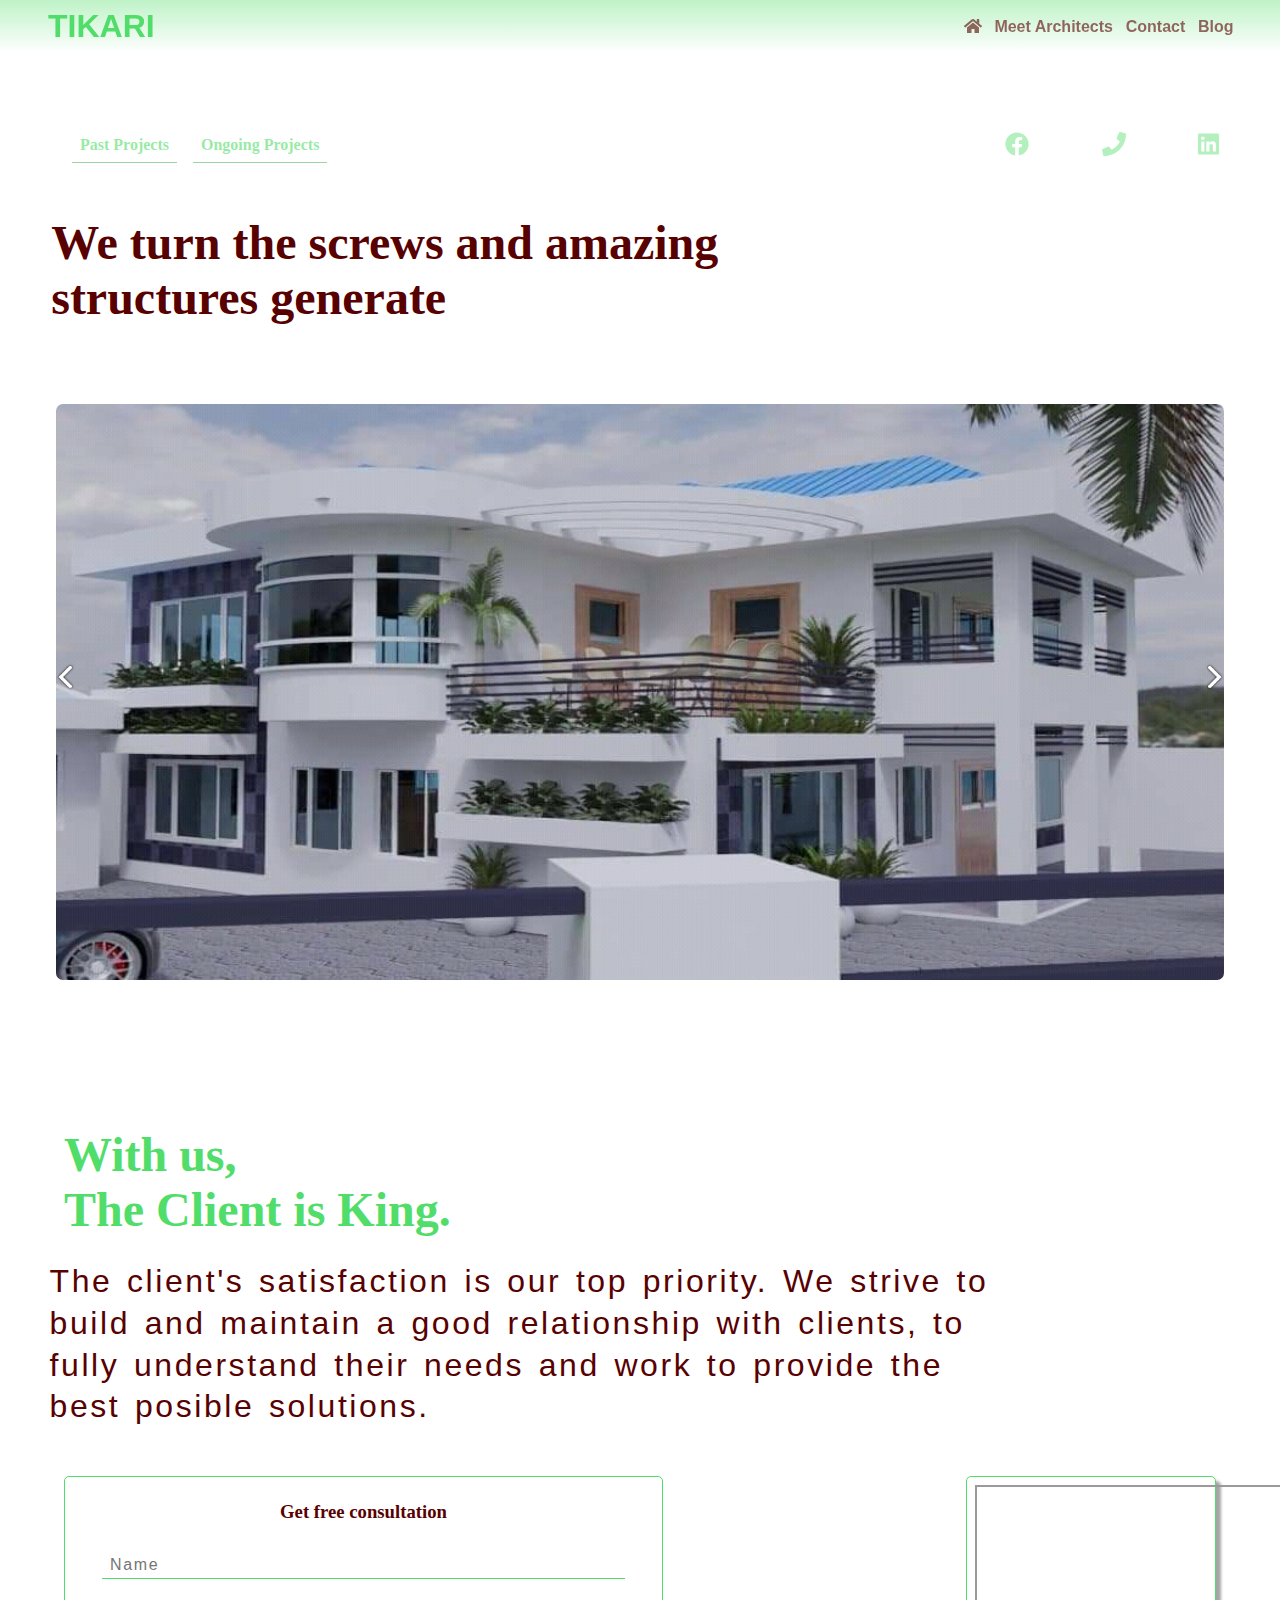
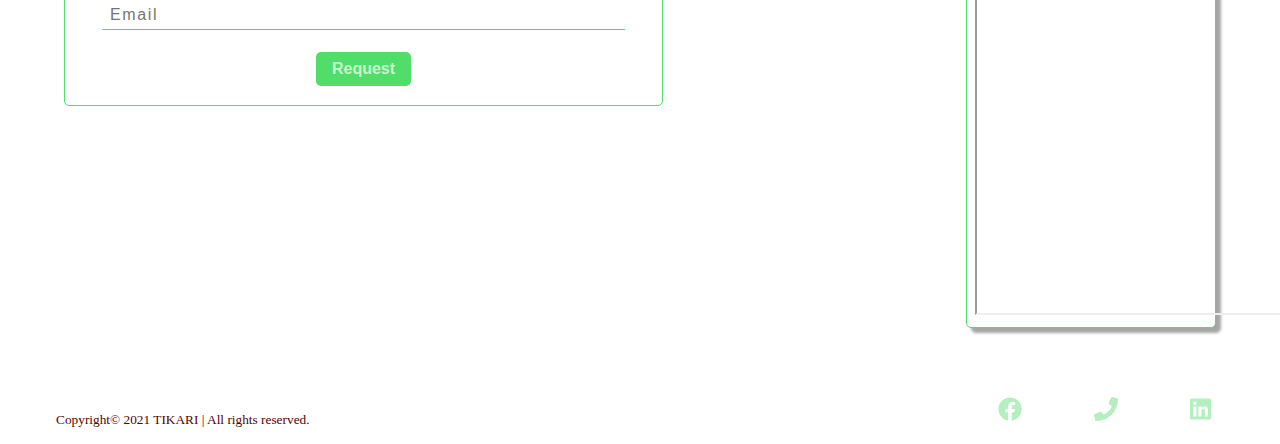
<file: index.html>
<!DOCTYPE html>
<html lang="en">
  <head>
    <meta charset="UTF-8" />
    <meta http-equiv="X-UA-Compatible" content="IE=edge" />
    <meta name="viewport" content="width=device-width, initial-scale=1.0" />
    <title>Takari | Home</title>

    <!-- Fontawesome css -->
    <link rel="stylesheet" href="css/all.min.css" />

    <!-- Utilities style sheet -->
    <link rel="stylesheet" href="utilities.css" />

    <!-- Main Style Sheet -->
    <link rel="stylesheet" href="./main.css" />
  </head>
  <body>
    <!--  ///////////////////////////////////////////////////////////////////////// -->

    <!--///////////////// Navigation Section ///////////////////////-->
    <nav>
      <div class="container">
        <div class="logo"><a href="">TIKARI</a></div>
        <div class="nav-links">
          <a href="../index.html"><i class="fas fa-home"></i></a>
          <a href="">Meet Architects</a>
          <a href="">Contact</a>
          <a href="./blog.html">Blog</a>
        </div>
      </div>
    </nav>
    <!--///////////////// End Navigation Section ///////////////////////-->

    <!--///////////////// Header Section ///////////////////////-->
    <header>
      <div class="container">
        <div class="breadcrombs">
          <div class="menu">
            <a href="">Past Projects</a>
            <a href="">Ongoing Projects</a>
          </div>

          <div class="icons">
            <a href="">
              <i class="fab fa-facebook"></i>
            </a>
            <a href="tel:+237651395832" target="blank">
              <i class="fa fa-phone"></i>
            </a>
            <a href="">
              <i class="fab fa-linkedin"></i>
            </a>
          </div>
        </div>

        <div class="header-text">
          <h1>
            We turn the screws and amazing <br />
            structures generate
          </h1>
        </div>
      </div>
    </header>
    <!--///////////////// End Header Section ///////////////////////-->

    <!--///////////////// Gallery Section ///////////////////////-->
    <div class="container">
      <div class="gallery">
        <img src="./images/next.png" alt="" class="next" />
        <img src="./images/prev.png" alt="" class="prev" />
        <div class="img"><img src="./images/project-1.jpg" alt="" /></div>
      </div>
    </div>
    <!--///////////////// End Gallery Section ///////////////////////-->

    <!--///////////////// Reviews Section ///////////////////////-->
    <section class="reviews">
      <div class="container">
        <h3 class="title">
          With us, <br />
          The Client is King.
        </h3>
        <p class="paragraphs">
          The client's satisfaction is our top priority. We strive to build and
          maintain a good relationship with clients, to fully understand their
          needs and work to provide the best posible solutions.
        </p>
      </div>
    </section>
    <!--///////////////// End Reviews Section ///////////////////////-->

    <!--///////////////// CTA Section ///////////////////////-->
    <div class="container cta">
      <form>
        <h3>Get free consultation</h3>
        <input type="text" name="name" id="" placeholder="Name" />
        <input type="email" name="" id="" placeholder="Email" />
        <button type="submit">Request</button>
      </form>
      <div class="chat-bot">
        <iframe
    allow="microphone;"
    width="350"
    height="430"
    src="https://console.dialogflow.com/api-client/demo/embedded/91e0510f-91f4-438f-98fa-ab405bee404a">
</iframe>
      </div>
    </div>
    <!--///////////////// End CTA Section ///////////////////////-->

    <!--///////////////// Footer Section ///////////////////////-->
    <footer>
      <div class="container">
        <div class="copyright">
          <small>Copyright&copy; 2021 TIKARI | All rights reserved.</small>
        </div>

        <div class="icons">
          <a href="">
            <i class="fab fa-facebook"></i>
          </a>
          <a href="tel:+237651395832" target="blank">
            <i class="fa fa-phone"></i>
          </a>
          <a href="">
            <i class="fab fa-linkedin"></i>
          </a>
        </div>
      </div>
    </footer>
    <!--///////////////// End Footer Section ///////////////////////-->

    <!-- Fontawesome script -->
    <script src="./js/all.min.js"></script>

    <!-- Main JS Script -->
    <script src="main.js"></script>
  </body>
</html>
</file>
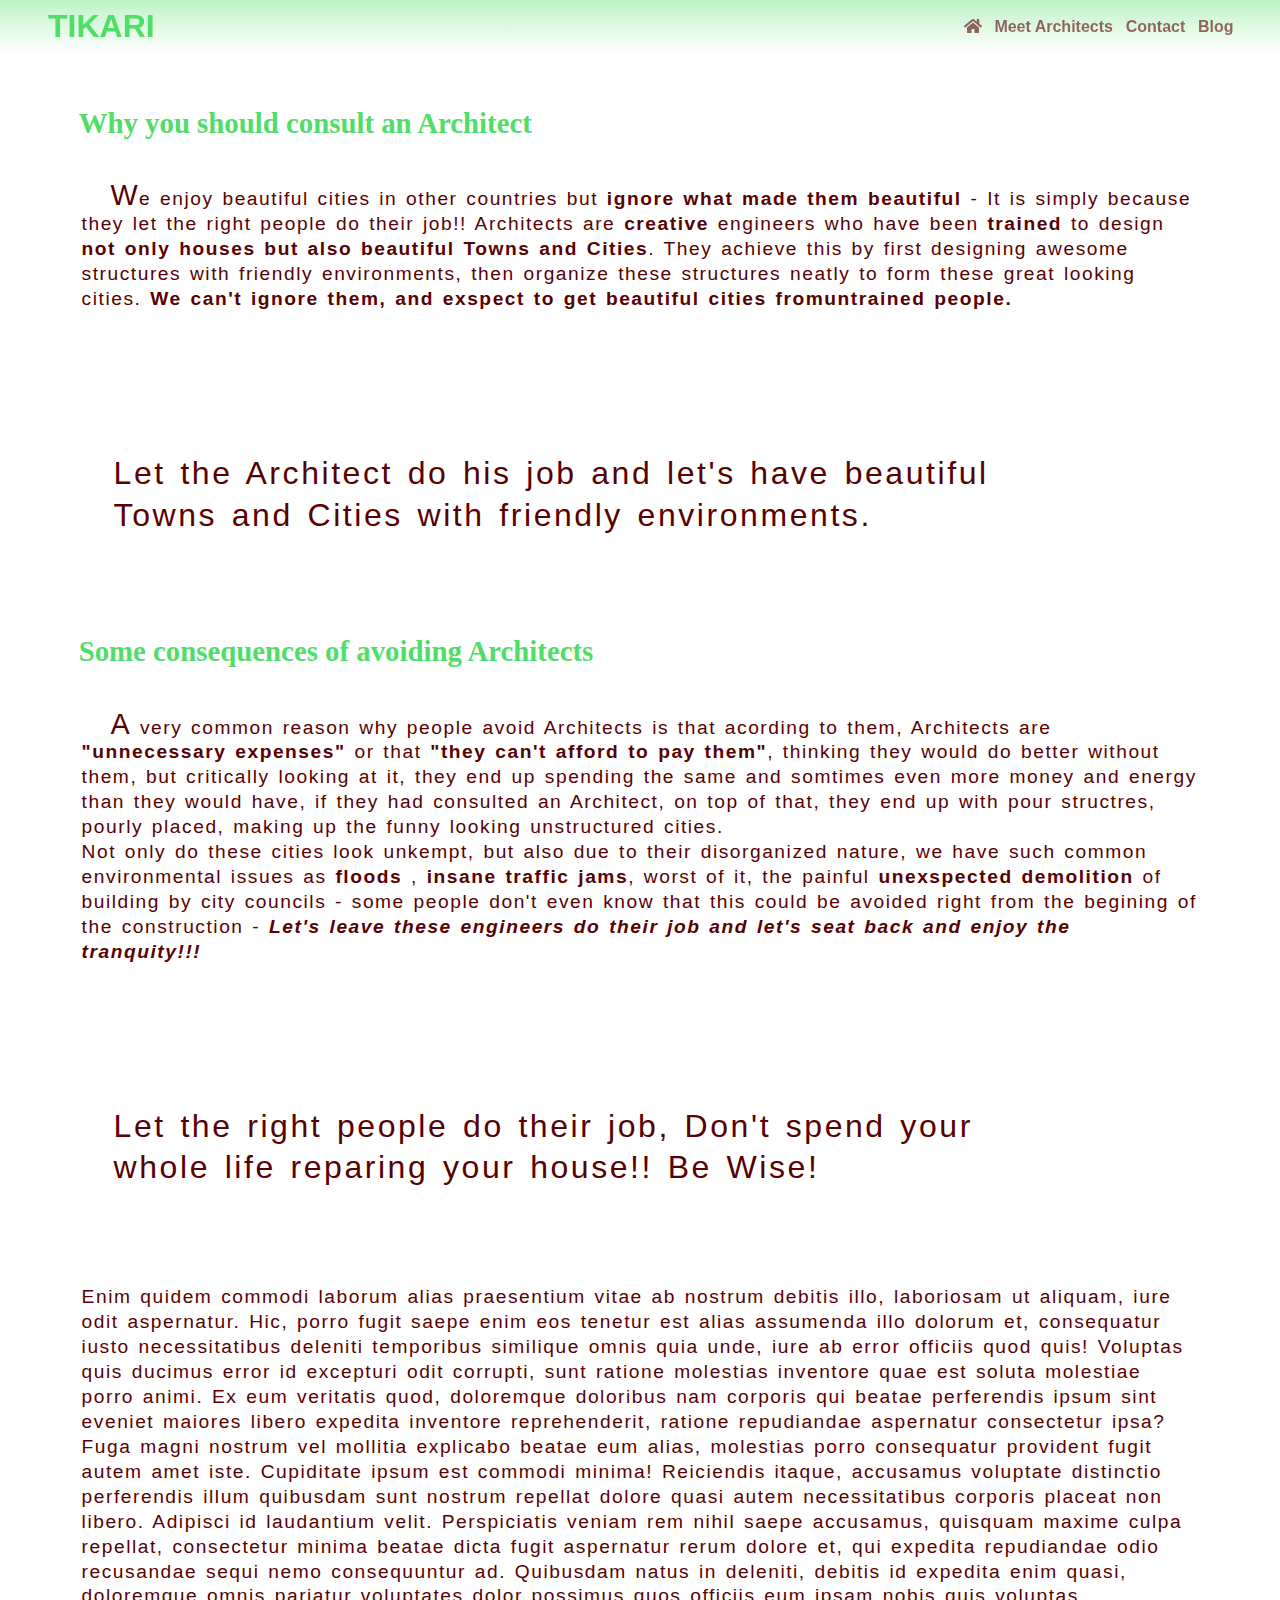
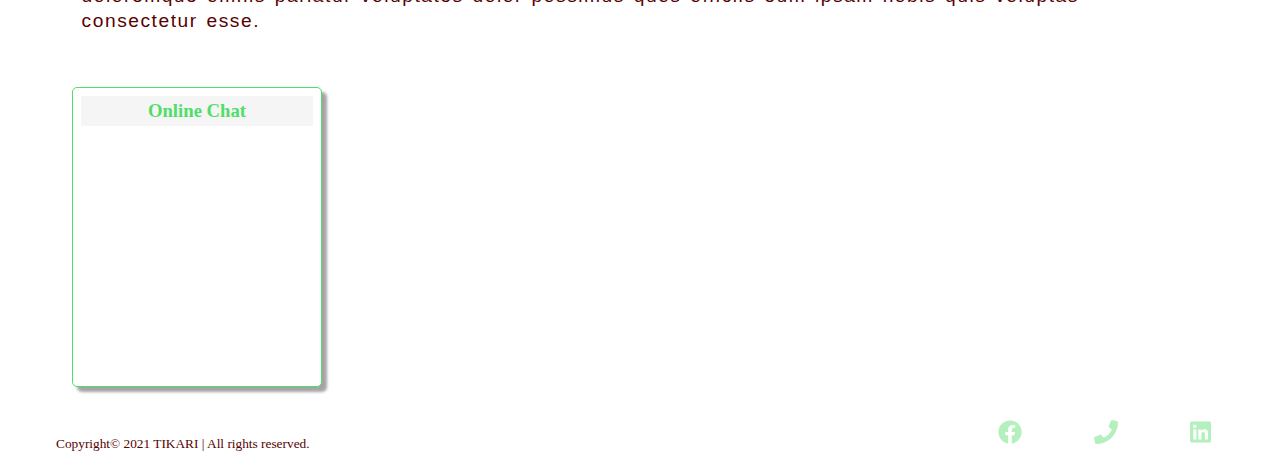
<file: blog.html>
<!DOCTYPE html>
<html lang="en">
  <head>
    <meta charset="UTF-8" />
    <meta http-equiv="X-UA-Compatible" content="IE=edge" />
    <meta name="viewport" content="width=device-width, initial-scale=1.0" />
    <title>Takari | Blog</title>

    <!-- Fontawesome css -->
    <link rel="stylesheet" href="css/all.min.css" />

    <!-- Utilities style sheet -->
    <link rel="stylesheet" href="utilities.css" />

    <!-- Main Style Sheet -->
    <link rel="stylesheet" href="../main.css" />

    <!-- Blog Style Sheet -->
    <link rel="stylesheet" href="blog/blog.css" />
  </head>
  <body>
    <nav>
      <div class="container">
        <div class="logo"><a href="index.html">TIKARI</a></div>
        <div class="nav-links">
          <a href="index.html"><i class="fas fa-home"></i></a>
          <a href="">Meet Architects</a>
          <a href="">Contact</a>
          <a href="./blog.html">Blog</a>
        </div>
      </div>
    </nav>

    <section class="blogs">
      <div class="container">
        <h3 class="title">Why you should consult an Architect</h3>
        <p class="paragraphs">
          <span class="para">W</span>e enjoy beautiful cities in other countries
          but <strong>ignore what made them beautiful</strong> - It is simply
          because they let the right people do their job!! Architects are
          <strong>creative</strong> engineers who have been
          <strong>trained </strong> to design
          <strong>not only houses but also beautiful Towns and Cities</strong>.
          They achieve this by first designing awesome structures with friendly
          environments, then organize these structures neatly to form these
          great looking cities.<strong>
            We can't ignore them, and exspect to get beautiful cities
            fromuntrained people.
          </strong>
        </p>

        <aside class="reviews">
          <div class="container">
            <p class="paragraphs">
              Let the Architect do his job and let's have beautiful Towns and
              Cities with friendly environments.
            </p>
          </div>
        </aside>

        <h4 class="title">Some consequences of avoiding Architects</h4>
        <p class="paragraphs">
          <span class="para">A</span> very common reason why people avoid
          Architects is that acording to them, Architects are
          <strong>"unnecessary expenses"</strong> or that
          <strong>"they can't afford to pay them"</strong>, thinking they would
          do better without them, but critically looking at it, they end up
          spending the same and somtimes even more money and energy than they
          would have, if they had consulted an Architect, on top of that, they
          end up with pour structres, pourly placed, making up the funny looking
          unstructured cities. <br />
          Not only do these cities look unkempt, but also due to their
          disorganized nature, we have such common environmental issues as
          <strong>floods</strong> , <strong>insane traffic jams</strong>, worst
          of it, the painful <strong>unexspected demolition</strong> of building
          by city councils - some people don't even know that this could be
          avoided right from the begining of the construction -
          <em
            ><b
              >Let's leave these engineers do their job and let's seat back and
              enjoy the tranquity!!!</b
            ></em
          >
        </p>

        <section class="reviews">
          <div class="container">
            <p class="paragraphs">
              Let the right people do their job, Don't spend your whole life
              reparing your house!! Be Wise!
            </p>
          </div>
        </section>

        <p class="paragraphs">
          Enim quidem commodi laborum alias praesentium vitae ab nostrum debitis
          illo, laboriosam ut aliquam, iure odit aspernatur. Hic, porro fugit
          saepe enim eos tenetur est alias assumenda illo dolorum et,
          consequatur iusto necessitatibus deleniti temporibus similique omnis
          quia unde, iure ab error officiis quod quis! Voluptas quis ducimus
          error id excepturi odit corrupti, sunt ratione molestias inventore
          quae est soluta molestiae porro animi. Ex eum veritatis quod,
          doloremque doloribus nam corporis qui beatae perferendis ipsum sint
          eveniet maiores libero expedita inventore reprehenderit, ratione
          repudiandae aspernatur consectetur ipsa? Fuga magni nostrum vel
          mollitia explicabo beatae eum alias, molestias porro consequatur
          provident fugit autem amet iste. Cupiditate ipsum est commodi minima!
          Reiciendis itaque, accusamus voluptate distinctio perferendis illum
          quibusdam sunt nostrum repellat dolore quasi autem necessitatibus
          corporis placeat non libero. Adipisci id laudantium velit.
          Perspiciatis veniam rem nihil saepe accusamus, quisquam maxime culpa
          repellat, consectetur minima beatae dicta fugit aspernatur rerum
          dolore et, qui expedita repudiandae odio recusandae sequi nemo
          consequuntur ad. Quibusdam natus in deleniti, debitis id expedita enim
          quasi, doloremque omnis pariatur voluptates dolor possimus quos
          officiis eum ipsam nobis quis voluptas consectetur esse.
        </p>
      </div>
    </section>

    <div class="container cta">
      <div class="chat-bot">
        <h3>Online Chat</h3>
      </div>
    </div>

    <footer>
      <div class="container">
        <div class="copyright">
          <small>Copyright&copy; 2021 TIKARI | All rights reserved.</small>
        </div>
        <div class="icons">
          <a href="" target="blank">
            <i class="fab fa-facebook"></i>
          </a>
          <a href="tel:+237651395832">
            <i class="fa fa-phone"></i>
          </a>
          <a href="" target="blank">
            <i class="fab fa-linkedin"></i>
          </a>
        </div>
      </div>
    </footer>
  </body>
  <!-- Fontawesome script -->
  <script src="./js/all.min.js"></script>

  <!-- Main JS Script -->
  <script src="main.js"></script>
</html>
</file>
<file: utilities.css>
.container {
  max-width: 1200px;
  margin: auto;
}

.title {
  color: rgb(81, 221, 105);

  font-family: serif;
  font-size: 1.8em;

  margin: 1.5em 1.5em 1.5em 0.9em;
  text-align: start;
}

.para {
  padding-left: 1em;
  font-size: 1.5em;
}

.paragraphs {
  color: rgb(88, 1, 1);

  letter-spacing: 0.08em;
  line-height: 1.3em;
  word-spacing: 0.1em;
  font-size: 1.2em;
  font-family: sans-serif;
}
</file>
<file: main.css>
* {
  margin: 0;
  padding: 0;
  box-sizing: border-box;
}

body {
  min-height: 100vh;
  height: 100vh;
}

img {
  width: 100%;
}

/*/////////////////// Navigation Styling //////////////////*/
nav {
  background: linear-gradient(
    360deg,
    rgba(255, 255, 255, 0.589),
    rgba(81, 221, 104, 0.37)
  );
  position: fixed;
  width: 100%;
  font-family: sans-serif;
  z-index: 100;
}

nav .container {
  display: flex;
  justify-content: space-between;
  align-items: center;

  padding: 0.5em;
}

.logo a {
  color: rgb(81, 221, 105);
  text-decoration: none;
  font-size: 2em;
  font-weight: 800;
}

.nav-links {
  width: 60%;
  display: flex;
  justify-content: flex-end;
  align-items: center;

  margin-right: -0.5em;
}

.nav-links a {
  margin: 0.1em;
  padding: 0.3em;
  color: rgba(88, 1, 1, 0.6);
  text-decoration: none;
  font-weight: 600;
  transition: 0.7s;
}

.nav-links a:hover {
  color: rgb(88, 1, 1);
}
/*/ ////////////////// End Navigation Styling //////////////////*/

/*/ ////////////////// Header Styling //////////////////*/

header .container {
  padding: 7em 4em 4em;
}

header .breadcrombs {
  margin-left: -3em;
  display: flex;
  justify-content: space-between;
  align-items: center;
}

header .breadcrombs .menu {
  margin-left: -1em;
  display: flex;
  margin: 0.5em;
}

.menu a {
  text-decoration: none;
  padding: 0.5em;
  color: rgba(81, 221, 104, 0.6);
  border-bottom: 1px solid rgb(156, 212, 166);
  margin: 0.5em;

  font-weight: 600;
  transition: 0.8s;
}

.menu a:hover {
  color: rgb(156, 212, 166);
  transform: rotateX(-360deg);
}

.icons {
  width: 20%;
  display: flex;
  margin-right: -3em;
  align-items: center;
  justify-content: space-between;
}

.icons a {
  color: rgba(81, 221, 104, 0.431);
  font-size: 1.5em;
  transition: 0.7s;
  margin: 0.2em;
}

.icons a:hover {
  color: rgb(81, 221, 105);
}

header .header-text {
  margin-left: -2.7em;
  text-align: left;
  padding: 1.5em 0.5em 0.5em;
  color: rgb(88, 1, 1);
  font-size: 1.5em;
  font-family: serif;
}
/*/ ////////////////// End Header Styling //////////////////*/

/*/ ////////////////// Gallery Styling //////////////////*/

.gallery {
  width: 100%;
  padding: 0.2em 1em 0.2em;
  margin: auto;
  position: relative;
}

.gallery .img {
  position: relative;
  z-index: -10;
  height: 80vh;
}
.gallery .img img {
  position: relative;
  z-index: -10;
  width: 100%;
  height: 80%;
  border-radius: 7px;
}

.next,
.prev {
  position: absolute;
  width: 40px;
  top: 25%;
  padding: 5em 0.3em;
  cursor: pointer;
}

.next {
  right: 0;
}

.prev {
  left: 0;
}

/*/ ////////////////// End Gallery Styling //////////////////*/

/*/ ////////////////// Reviews Styling //////////////////*/

.reviews {
  margin-top: 0;
  margin-bottom: 2.5em;
}

.reviews .title {
  font-size: 3em;
  width: 80%;
  margin: 0 auto 0.5em 0.5em;
}

.reviews .paragraphs {
  font-size: 2em;
  width: 80%;
  margin: 0.3em auto 0.5em 0.3em;
}

/*/ ////////////////// End Reviews Styling //////////////////*/

/*/ ////////////////// CFA Styling //////////////////*/

.cta {
  display: flex;
  justify-content: space-between;

  padding: 0.5em 1.5em 1.5em;
  margin-top: 0.5em;
  margin-bottom: 1.5em;
}

.cta form {
  border: 1px solid rgb(81, 221, 105);

  display: flex;
  justify-content: space-evenly;
  flex-direction: column;

  width: 52%;
  height: 230px;

  padding: 0.5em;
  text-align: center;
  border-radius: 5px;
}

.cta form h3 {
  background-color: white;
  color: rgb(88, 1, 1);

  width: 60%;
  margin: auto;

  padding: 0.3em;
  font-weight: 800;
}

.cta form input {
  font-size: 1em;
  font-family: sans-serif;
  letter-spacing: 0.1em;

  width: 90%;
  padding: 0.3em 0.5em;
  margin: auto;

  background-color: white;
  color: rgb(88, 88, 88);

  border: none;
  border-bottom: 1px solid rgb(81, 221, 105);
}

.cta form input:focus {
  background-color: inherit;
  outline: none;
}

.cta form button {
  background-color: rgb(81, 221, 105);
  color: rgba(255, 255, 255, 0.685);

  margin: auto;
  padding: 0.5em 1em;
  border: none;
  border-radius: 5px;

  cursor: pointer;

  font-size: 1em;
  font-weight: 600;

  transition: 0.5s;
}

.cta form button:hover {
  font-weight: 900;
  color: white;
}

.cta .chat-bot {
  background-color: white;
  border: 1px solid rgb(81, 221, 105);

  padding: 0.5em;
  font-size: 1em;

  text-align: center;

  width: 40%;
  max-width: 250px;
  min-height: 300px;
  height: fit-content;

  box-shadow: 5px 5px 3px rgba(0, 0, 0, 0.356);
  border-radius: 5px;
}

.cta .chat-bot h3 {
  color: rgb(81, 221, 105);
  background-color: whitesmoke;
  padding: 0.2em;
}

/*/ ////////////////// End CFA Styling //////////////////*/

/*/ ////////////////// Footer Styling //////////////////*/
footer {
  padding: 0.5em;
  color: rgb(88, 1, 1);
}

footer .container {
  display: flex;
  justify-content: space-between;
  padding: 0.5em 4.5em 0.5em 1em;
  align-items: flex-end;
}

/*/ ////////////////// End Footer Styling //////////////////*/
</file>
<file: blog/blog.css>
/*///////////////// Blogs Styling //////////////////*/
.blogs .container {
  padding: 4em 0.8em 0.5em;
}

.blogs .container p{
    margin: 1.5em;
}
/*/ //////////////// Blogs Styling //////////////////*/

/*//////////////// CTA Styling ///////////////////*/
.cta {
  position: relative;
  justify-content: flex-end;
}

.cta .chat-bot {
  left: 2em;
  position: absolute;
}
/*/ /////////////// End CTA Styling ///////////////////*/

footer {
  margin-top: 18em;
}
</file>
